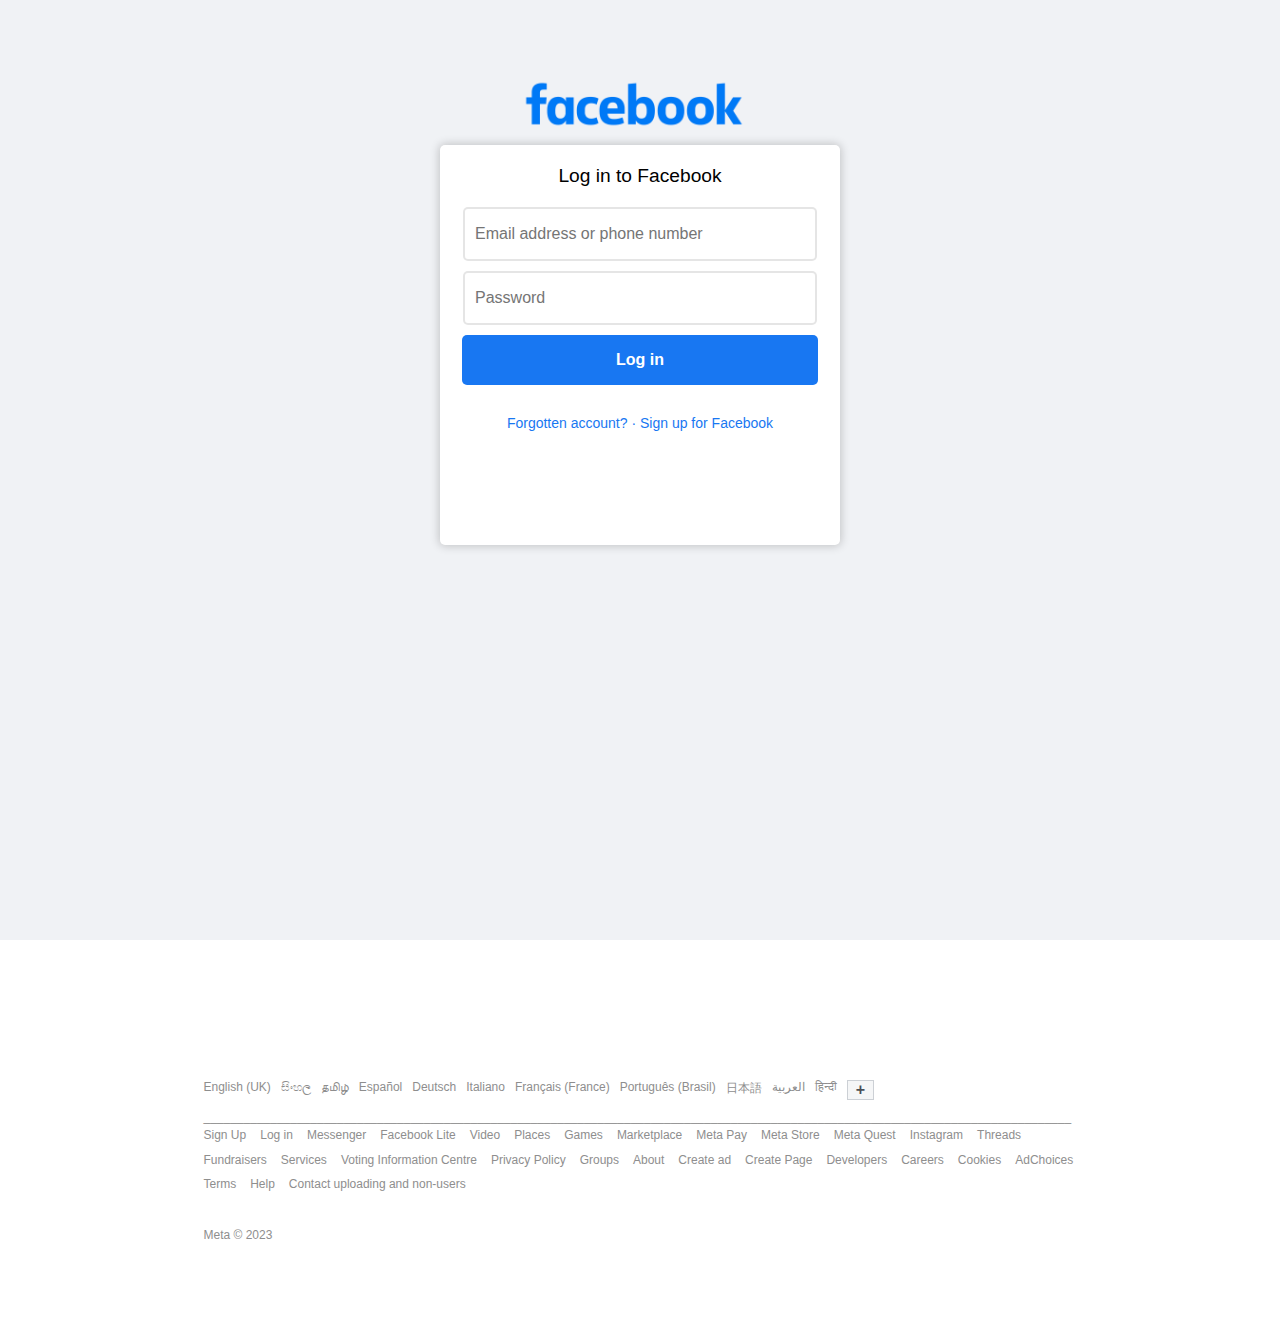
<file: Facebook Login UI/index.html>
<!DOCTYPE html>
<html lang="en">
  <head>
    <meta charset="UTF-8" />
    <meta name="viewport" content="width=device-width, initial-scale=1.0" />
    <title>Log in to Facebook</title>
    <link rel="stylesheet" href="styles.css" />
    <link rel="icon" type="image/x-icon" href="./Images/facebook-logo.webp" />
  </head>
  <body>
    <div class="main">
      <div class="logo">
        <img src="./Images/Facebook-Logo.svg" alt="Facebook-Logo" />
      </div>
      <div class="container">
        <span class="login">Log in to Facebook</span>
        <input
          type="text"
          id="email"
          name="email"
          placeholder="Email address or phone number"
        />
        <input
          type="password"
          id="password"
          name="password"
          placeholder="Password"
        />
        <button class="login-btn">Log in</button>
        <p class="end">Forgotten account? · Sign up for Facebook</p>
      </div>
    </div>
    <div class="footer">
      <span>English (UK)</span>
      <span>සිංහල</span>
      <span>தமிழ்</span>
      <span>Español</span>
      <span>Deutsch</span>
      <span>Italiano</span>
      <span>Français (France)</span>
      <span>Português (Brasil)</span>
      <span>日本語</span>
      <span>العربية</span>
      <span>हिन्दी</span>
      <button class="footer-btn">+</button>
      <p>
        __________________________________________________________________________________________________________________________________
      </p>
    </div>
    <div class="footer-two">
      <span>Sign Up</span>
      <span>Log in</span>
      <span>Messenger</span>
      <span>Facebook Lite</span>
      <span>Video</span>
      <span>Places</span>
      <span>Games</span>
      <span>Marketplace</span>
      <span>Meta Pay</span>
      <span>Meta Store</span>
      <span>Meta Quest</span>
      <span>Instagram</span>
      <span>Threads</span>
      <span>Fundraisers</span>
      <span>Services</span>
      <span>Voting Information Centre</span>
      <span>Privacy Policy</span>
      <span>Groups</span>
      <span>About</span>
      <span>Create ad</span>
      <span>Create Page</span>
      <span>Developers</span>
      <span>Careers</span>
      <span>Cookies</span>
      <span>AdChoices</span>
      <span>Terms</span>
      <span>Help</span>
      <span>Contact uploading and non-users</span>
    </div>
    <div class="footer-two">
      <p>Meta © 2023</p>
    </div>
  </body>
</html>
</file>
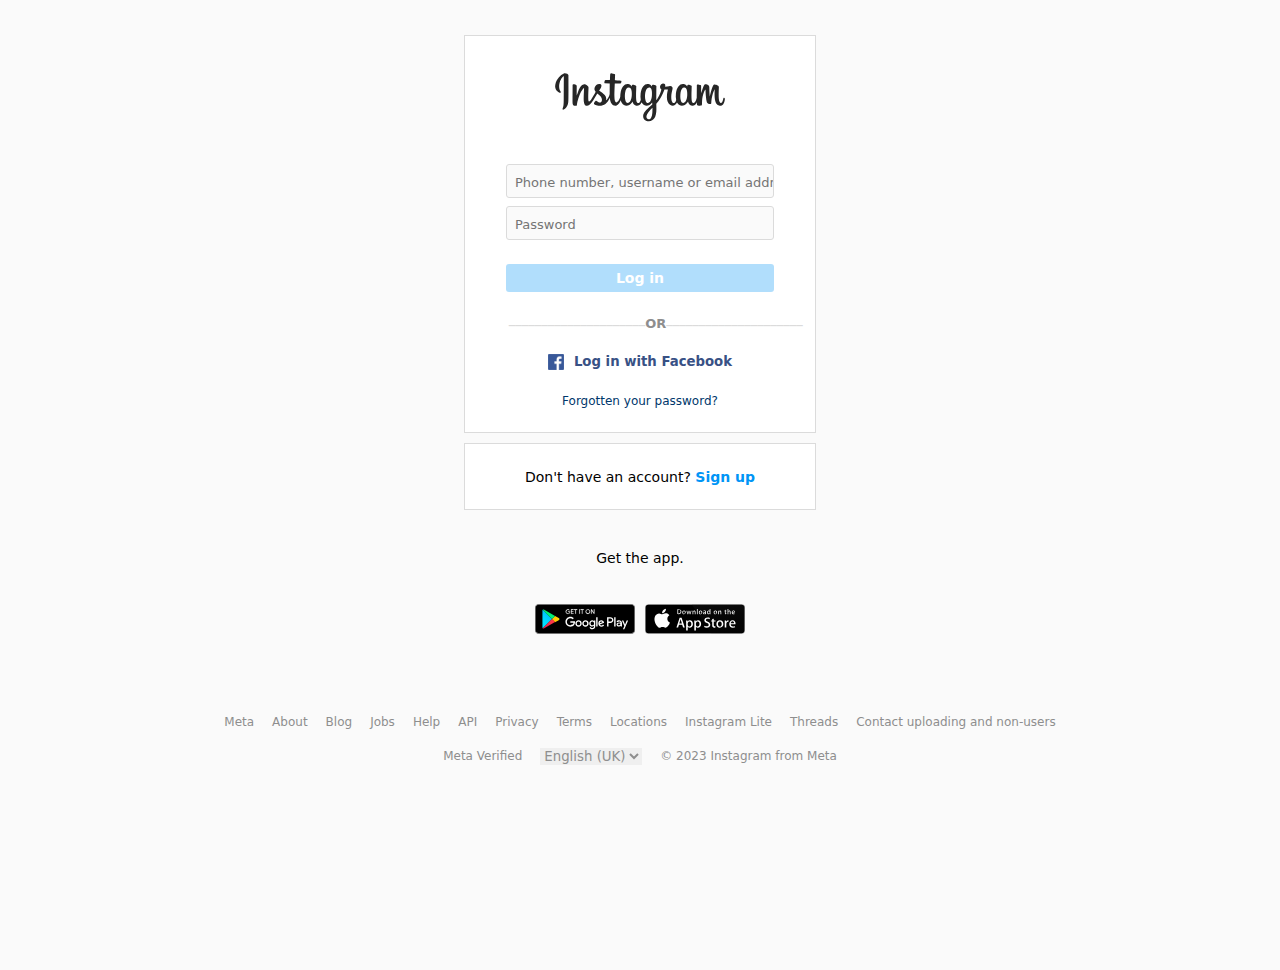
<file: Instagram Login UI/index.html>
<!DOCTYPE html>
<html lang="en">
  <head>
    <meta charset="UTF-8" />
    <meta name="viewport" content="width=device-width, initial-scale=1.0" />
    <title>Log in . Instagram</title>
    <link rel="stylesheet" href="styles.css" />
    <link rel="icon" type="image/x-icon" href="./Images/Instagram_logo.webp" />
  </head>
  <body>
    <div class="main">
      <div class="first">
        <img src="./Images/instagram-logo.svg" alt="insta-logo" />
      </div>
      <div class="second">
        <input
          type="text"
          placeholder="Phone number, username or email address"
        />
        <input type="password" placeholder="Password" />
        <button>Log in</button>
        <span>
          <p>_____________________</p>
          OR
          <p>_____________________</p>
        </span>
        <div class="fb">
          <img src="./Images/Facebook_icon.png" alt="facebook-logo" />
          <h5>Log in with Facebook</h5>
        </div>
        <small>Forgotten your password?</small>
      </div>
    </div>
    <div class="sub">
      <p>Don't have an account? <span>Sign up</span></p>
    </div>
    <div class="apps">
      <p>Get the app.</p>
      <div class="images">
        <img src="./Images/google-play-badge-logo.svg" alt="google-play" />
        <img src="./Images/app-store-apple-logo.svg" alt="app-store" />
      </div>
    </div>
    <div class="footer">
      <span>Meta</span>
      <span>About</span>
      <span>Blog</span>
      <span>Jobs</span>
      <span>Help</span>
      <span>API</span>
      <span>Privacy</span>
      <span>Terms</span>
      <span>Locations</span>
      <span>Instagram Lite</span>
      <span>Threads</span>
      <span>Contact uploading and non-users</span>
      <span>Meta Verified</span>
      <select>
        <option value="">English (UK)</option>
        <option value="">සිංහල</option>
        <option value="">தமிழ்</option>
      </select>
      <span>© 2023 Instagram from Meta</span>
    </div>
  </body>
</html>
</file>
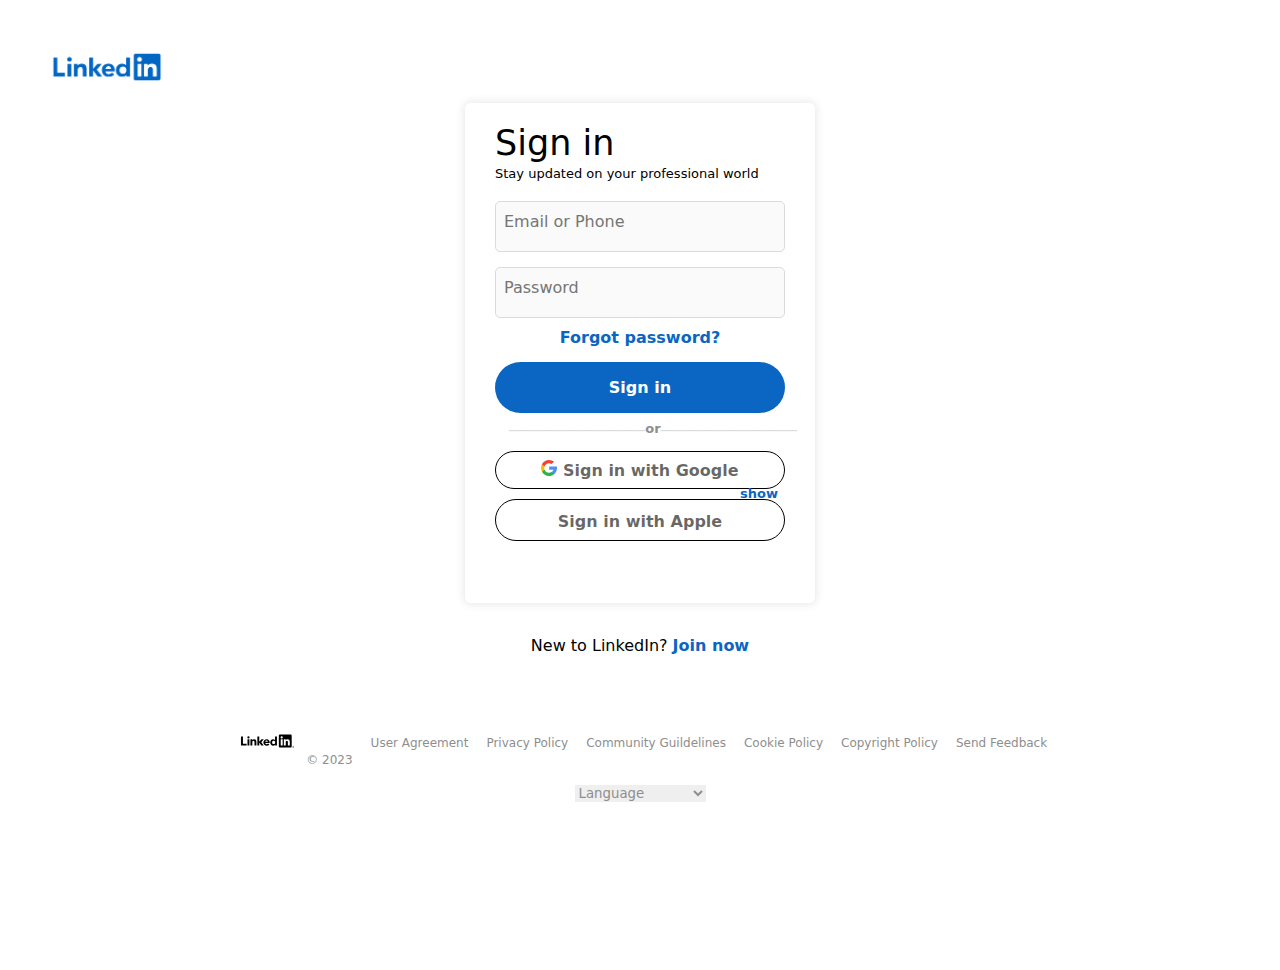
<file: LinkedIn Login UI/index.html>
<!DOCTYPE html>
<html lang="en">
  <head>
    <meta charset="UTF-8" />
    <meta name="viewport" content="width=device-width, initial-scale=1.0" />
    <link rel="icon" type="image/x-icon" href="./Images/LinkedIn_icon.png" />
    <link
      rel="stylesheet"
      href="https://cdnjs.cloudflare.com/ajax/libs/font-awesome/6.4.2/css/all.min.css"
      integrity="sha512-z3gLpd7yknf1YoNbCzqRKc4qyor8gaKU1qmn+CShxbuBusANI9QpRohGBreCFkKxLhei6S9CQXFEbbKuqLg0DA=="
      crossorigin="anonymous"
      referrerpolicy="no-referrer"
    />
    <title>LinkedIn Login, Sign In | LinkedIn</title>
    <link rel="stylesheet" href="styles.css" />
  </head>
  <body>
    <div class="logo">
      <img src="./Images/LinkedIn-Logo.svg" alt="LinkedIn-Logo" />
    </div>
    <div class="main">
      <h1 class="heading-one">Sign in</h1>
      <p class="heading-two">Stay updated on your professional world</p>
      <div class="container">
        <input type="text" placeholder="Email or Phone" />
        <input type="password" placeholder="Password" />
        <span class="show">show</span>
        <p class="forgot">Forgot password?</p>
        <button class="sign-in-btn">Sign in</button>
        <span>
          <p>_____________________</p>
          or
          <p>_____________________</p>
        </span>
      </div>
      <div class="apps">
        <button class="google-btn">
          <svg
            version="1.1"
            id="fi_281764"
            xmlns="http://www.w3.org/2000/svg"
            xmlns:xlink="http://www.w3.org/1999/xlink"
            x="0px"
            y="0px"
            viewBox="0 0 512 512"
            style="enable-background: new 0 0 512 512"
            xml:space="preserve"
          >
            <path
              style="fill: #fbbb00"
              d="M113.47,309.408L95.648,375.94l-65.139,1.378C11.042,341.211,0,299.9,0,256
              c0-42.451,10.324-82.483,28.624-117.732h0.014l57.992,10.632l25.404,57.644c-5.317,15.501-8.215,32.141-8.215,49.456
              C103.821,274.792,107.225,292.797,113.47,309.408z"
            ></path>
            <path
              style="fill: #518ef8"
              d="M507.527,208.176C510.467,223.662,512,239.655,512,256c0,18.328-1.927,36.206-5.598,53.451
              c-12.462,58.683-45.025,109.925-90.134,146.187l-0.014-0.014l-73.044-3.727l-10.338-64.535
              c29.932-17.554,53.324-45.025,65.646-77.911h-136.89V208.176h138.887L507.527,208.176L507.527,208.176z"
            ></path>
            <path
              style="fill: #28b446"
              d="M416.253,455.624l0.014,0.014C372.396,490.901,316.666,512,256,512
              c-97.491,0-182.252-54.491-225.491-134.681l82.961-67.91c21.619,57.698,77.278,98.771,142.53,98.771
              c28.047,0,54.323-7.582,76.87-20.818L416.253,455.624z"
            ></path>
            <path
              style="fill: #f14336"
              d="M419.404,58.936l-82.933,67.896c-23.335-14.586-50.919-23.012-80.471-23.012
              c-66.729,0-123.429,42.957-143.965,102.724l-83.397-68.276h-0.014C71.23,56.123,157.06,0,256,0
              C318.115,0,375.068,22.126,419.404,58.936z"
            ></path>
          </svg>
          Sign in with Google
        </button>
        <button class="apple-btn">
          <i
            class="fa-brands fa-apple"
            style="color: black; font-size: 20px"
          ></i>
          Sign in with Apple
        </button>
      </div>
    </div>
    <div class="sub">
      <p>New to LinkedIn? <span>Join now</span></p>
    </div>
    <div class="footer">
      <span
        ><img
          class="footer-logo"
          src="./Images/LinkedIn-logo-black.svg"
          alt="linkedin-logo"
        />
        © 2023</span
      >
      <span>User Agreement</span>
      <span>Privacy Policy</span>
      <span>Community Guildelines</span>
      <span>Cookie Policy</span>
      <span>Copyright Policy</span>
      <span>Send Feedback</span>
      <select>
        <option value="">Language</option>
        <option value="">English (English)</option>
        <option value="">සිංහල (Sinhala)</option>
        <option value="">தமிழ் (Tamil)</option>
      </select>
    </div>
  </body>
</html>
</file>
<file: Facebook Login UI/styles.css>
* {
  font-family: Arial, Helvetica, sans-serif;
  margin: 0px;
  padding: 0px;
}

img {
  height: 8rem;
}

.logo {
  width: 240px;
  height: 85px;
}

.main {
  display: flex;
  flex-direction: column;
  align-items: center;
  height: 100vh;
  padding-top: 40px;
  background-color: #f0f2f5;
}

.container {
  background-color: #ffffff;
  display: flex;
  flex-direction: column;
  width: 400px;
  height: 400px;
  align-items: center;
  border: none;
  border-radius: 5px;
  box-shadow: 0 0 10px 1px rgba(0, 0, 0, 0.2);
  margin-top: 20px;
  gap: 10px;
}

.login {
  font-size: 1.2rem;
  margin: 20px 0 10px 0;
}

input {
  width: 85%;
  height: 50px;
  color: #8e8e8e;
  border-radius: 5px;
  border: 2px solid rgba(0, 0, 0, 0.1);
  font-size: 16px;
  padding-left: 10px;
  outline-style: none;
}

.login-btn {
  width: 89%;
  height: 50px;
  border-radius: 5px;
  border: none;
  background-color: #1877f2;
  color: #ffffff;
  font-size: 16px;
  font-weight: bold;
  
}

.end {
  color:#1877f2;
  font-size: 14px;
  cursor: pointer;
  margin: 20px;
}

.end:hover {
  text-decoration: underline;
}

.footer {
  padding-top: 100px;
  margin: 40px auto;
  width: 873px;
  height: 15px;
  display: flex;
  gap: 10px;
  flex-wrap: wrap;
  color: #8e8e8e;
  font-size: 12px;
}

.footer span {
  cursor: pointer;
}

.footer-btn {
  background-color: #f5f6f7;
  border: 1px solid #ccd0d5;
  outline: none;
  color: #4b4f56;
  padding: 0 8px;
 
  font-weight: 700;
  font-size: 16px;
}

.footer-two {
  margin: 40px auto;
  width: 873px;
  height: 60px;
  line-height: 0;
  display: flex;
  gap: 14px;
  flex-wrap: wrap;
  color: #8e8e8e;
  font-size: 12px;
}
</file>
<file: Instagram Login UI/styles.css>
* {
  margin: 0px;
  padding: 0px;
  font-family: system-ui, -apple-system, BlinkMacSystemFont, 'Segoe UI', Roboto, Oxygen, Ubuntu, Cantarell, 'Open Sans', 'Helvetica Neue', sans-serif;
}

body {
  width: 100%;
  height: 100vh;
  background-color: #fafafa;
  padding: 35px 0px;
}

img {
  height: 4rem;
}

.main {
  background-color: #ffffff;
  border: 1px solid #dbdbdb;
  width: 350px;
  height: 396px;
  margin: auto;
}

.first {
  height: 30%;
  display: flex;
  justify-content: center;
  align-items: center;
}

.second {
  height: 70%;
  display: flex;
  flex-direction: column;
  justify-content: space-evenly;
  align-items: center;
}

.second input {
  background-color: #fafafa;
  width: 258px;
  padding: 10px 0px 7px 8px;
  border: 1px solid #dbdbdb;
  font-size: 13px;
  border-radius: 3px;
  margin-top: -15px;
}

.second button {
  background-color: #0095f6;
  border: 1px solid transparent;
  border-radius: 3px;
  opacity: 0.3;
  color: #ffffff;
  width: 268px;
  font-weight: 600;
  padding: 5px;
  font-size: 14px;
}

.second span {
  color: #8e8e8e;
  font-size: 13px;
  font-weight: 600;
  width: 75%;
  display: flex;
  justify-content: space-between;
}

.second p {
  position: relative;
  bottom: 5px;
  color: #dbdbdb;
}

.fb {
  display: flex;
  justify-content: center;
  gap: 10px;
}

.fb img {
  width: 16px;
  height: 16px;
}

h5 {
  color: #385185;
}

small {
  color: #00376b;
  font-size: 12px;
}

.sub {
  width: 350px;
  height: 65px;
  background-color: #ffffff;
  border: 1px solid #dbdbdb;
  margin: auto;
  margin-top: 10px;
  display: flex;
  justify-content: center;
  align-items: center;
  font-size: 14px;
  margin-bottom: 40px;
}

.sub span {
  color: #0095f6;
  font-weight: 600;
  cursor: pointer;
}

.apps {
  font-size: 14px;
  display: flex;
  flex-direction: column;
  align-items: center;
  justify-content: space-evenly;
}

.apps img {
  height: 100px;
  margin: 3px;
}

.footer {
  margin: 40px auto;
  padding-bottom: 70px;
  width: 873px;
  height: 50px;
  display: flex;
  justify-content: center;
  align-items: center;
  gap: 18px;
  flex-wrap: wrap;
  color: #8e8e8e;
  font-size: 12px;
}

.footer select {
  border: none;
  color: #8e8e8e;
  outline: none;
  cursor: pointer;
}

.footer span {
  cursor: pointer;
}
</file>
<file: LinkedIn Login UI/styles.css>
* {
  margin: 0;
  padding: 0;
  font-family: system-ui, -apple-system, BlinkMacSystemFont, 'Segoe UI', Roboto, Oxygen, Ubuntu, Cantarell, 'Open Sans', 'Helvetica Neue', sans-serif;
}

img {
  height: 4rem;
  padding-left: 50px;
}

/* Bg - colors
#00000026
#0a66c2

Text - colors
#000000e6
#00000099 */

body {
  width: 100vw;
  height: 100vh;
  padding: 35px 0px;
}

.main {
  background-color: #ffffff;
  border-radius: 6px;
  width: 350px;
  height: 500px;
  margin: auto;
  box-shadow: 0 0 10px 1px rgba(0, 0, 0, 0.1);
}

.container {
  height: 50%;
  display: flex;
  flex-direction: column;
  justify-content: space-evenly;
  align-items: center;
}

.heading-one {
  font-size: 35px;
  font-weight: 500;
  padding-left: 30px;
  padding-top: 20px;
}

.heading-two {
  font-size: 13px;
  padding-left: 30px;
  padding-top: 3px;
  padding-bottom: 20px;
}

.container input {
  background-color: #fafafa;
  width: 280px;
  padding: 10px 0px 20px 8px;
  border: 1px solid #dbdbdb;
  font-size: 16px;
  border-radius: 5px;
  margin-bottom: 15px;
}

.container .show {
  color: #0a66c2;
  position: absolute;
  top: 54%;
  right: -420px;
}

.container .forgot {
  color: #0a66c2;
  font-weight: 600;
  cursor: pointer;
  margin-bottom: 10px;
}

.sign-in-btn {
  background-color: #0a66c2;
  border: 1px solid transparent;
  border-radius: 50px;
  color: #ffffff;
  width: 290px;
  font-weight: 600;
  padding: 15px;
  font-size: 16px;
  cursor: pointer;
  margin-bottom: 8px;
}

.sign-in-btn:hover {
  background-color: #0a447a;
}

.container span {
  color: #8e8e8e;
  font-size: 13px;
  font-weight: 600;
  width: 75%;
  display: flex;
  justify-content: space-between;
  padding-bottom: 20px;
}

.container p {
  position: relative;
  bottom: 5px;
  color: #dbdbdb;
}

.apps {
  font-size: 14px;
  display: flex;
  flex-direction: column;
  align-items: center;
  justify-content: space-evenly;
  gap: 10px;
}

.apps button {
  background-color: #ffffff;
  border: 1px solid black;
  border-radius: 50px;
  color: #00000099;
  width: 290px;
  font-weight: 600;
  padding: 8px;
  font-size: 16px;
  cursor: pointer;
}

svg {
  margin: 0;
  padding-top: 0;
  height: 16px;
}

.apps button:hover {
  border: 1.5px solid black;
  background-color: #e6e6e6;
}

.sub {
  width: 350px;
  height: 65px;
  margin: auto;
  margin-top: 10px;
  display: flex;
  justify-content: center;
  align-items: center;
  font-size: 16px;
  margin-bottom: 40px;
}

.sub span {
  color: #0a66c2;
  font-weight: 600;
  cursor: pointer;
}

.footer {
  margin: 40px auto;
  padding-bottom: 70px;
  width: 873px;
  height: 50px;
  display: flex;
  justify-content: center;
  align-items: center;
  gap: 18px;
  flex-wrap: wrap;
  color: #8e8e8e;
  font-size: 12px;
}

.footer select {
  border: none;
  color: #8e8e8e;
  outline: none;
  cursor: pointer;
}

.footer span {
  cursor: pointer;
}

.footer-logo {
  margin: 0;
  padding: 0;
  height: 2.9rem;
}
</file>
